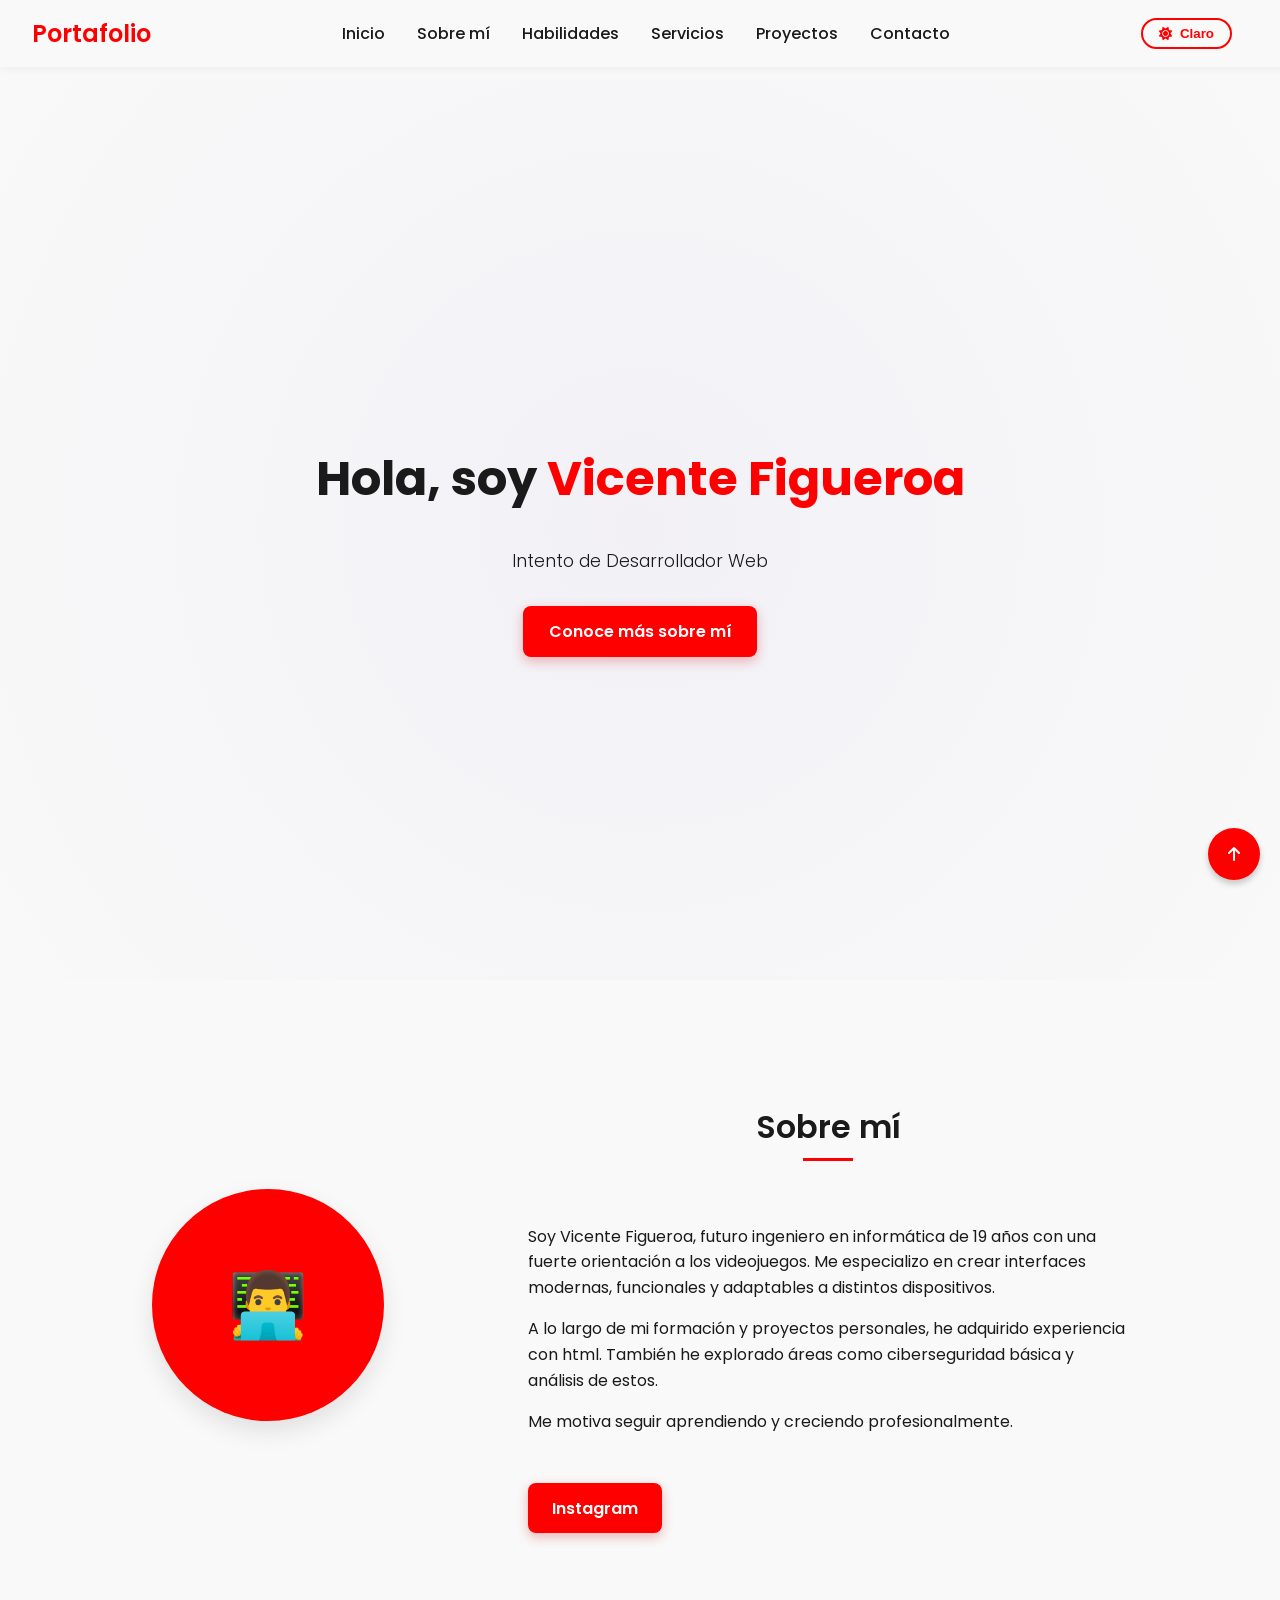
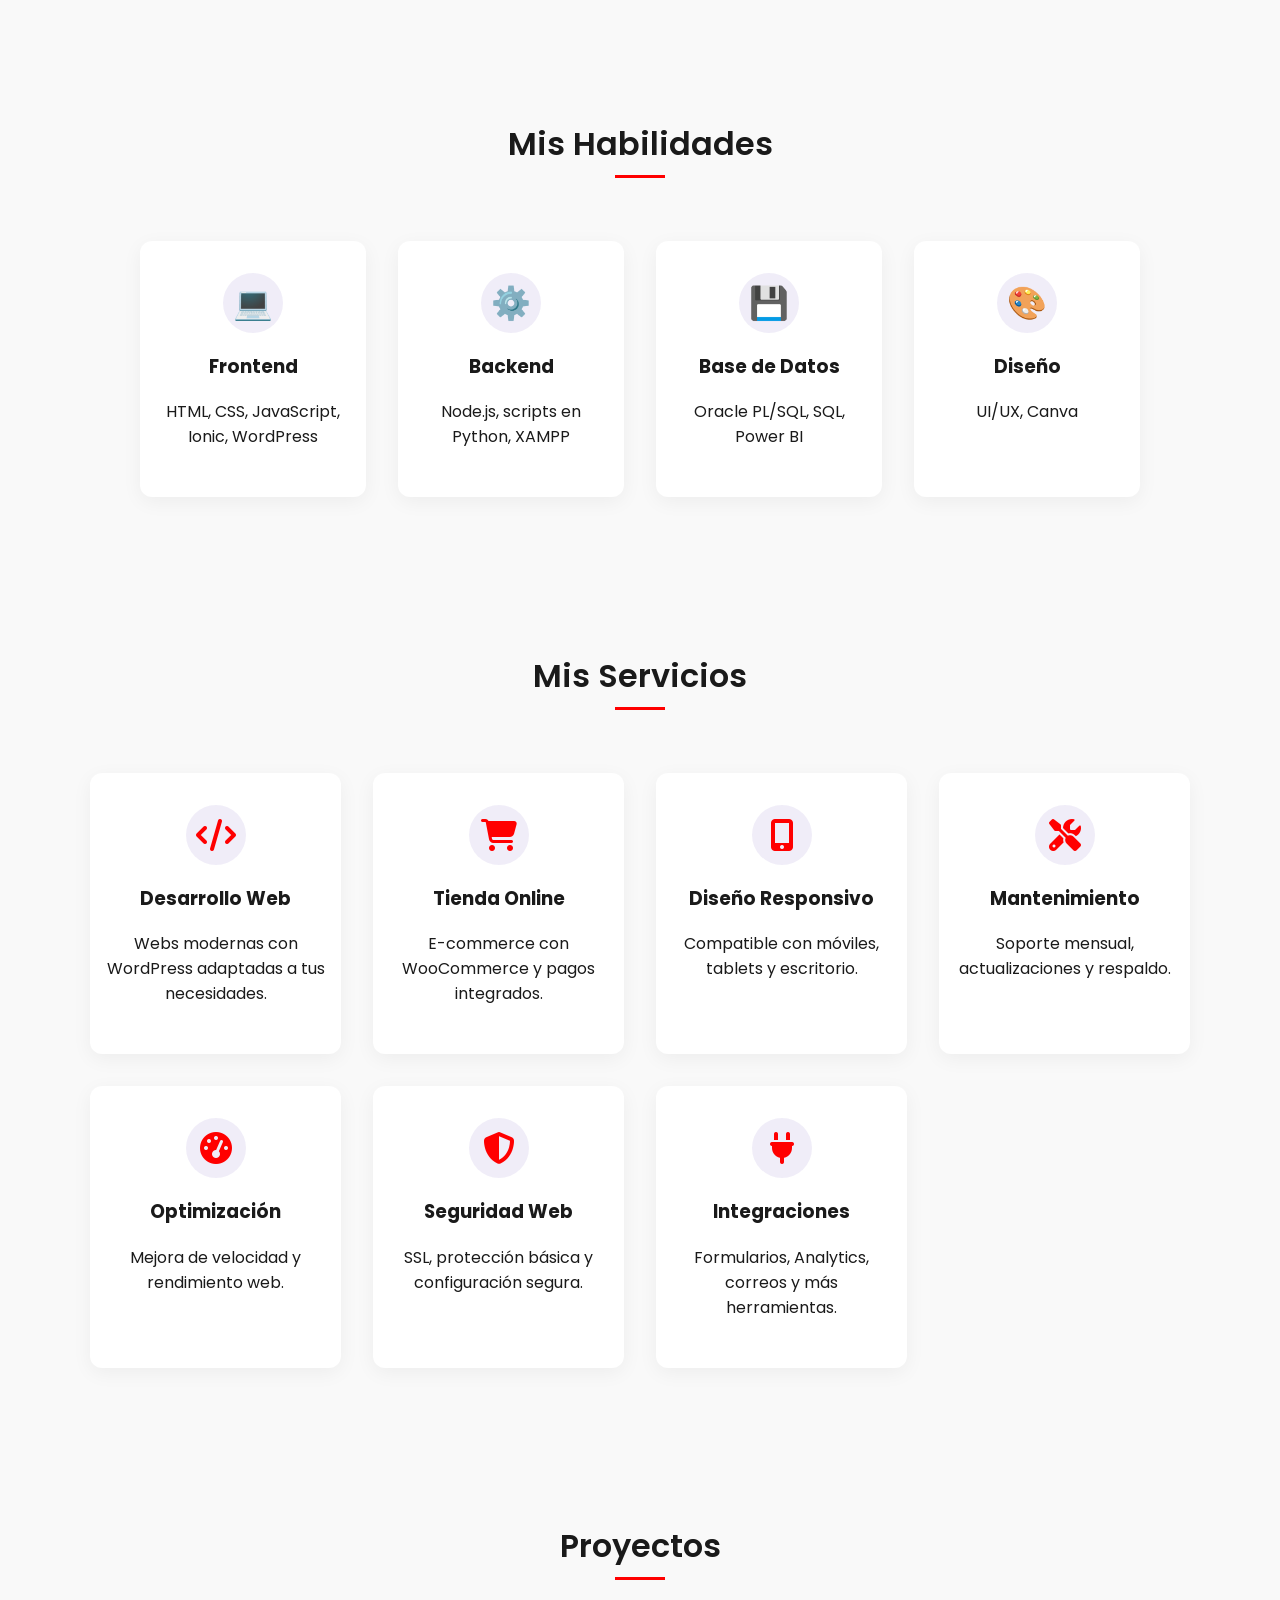
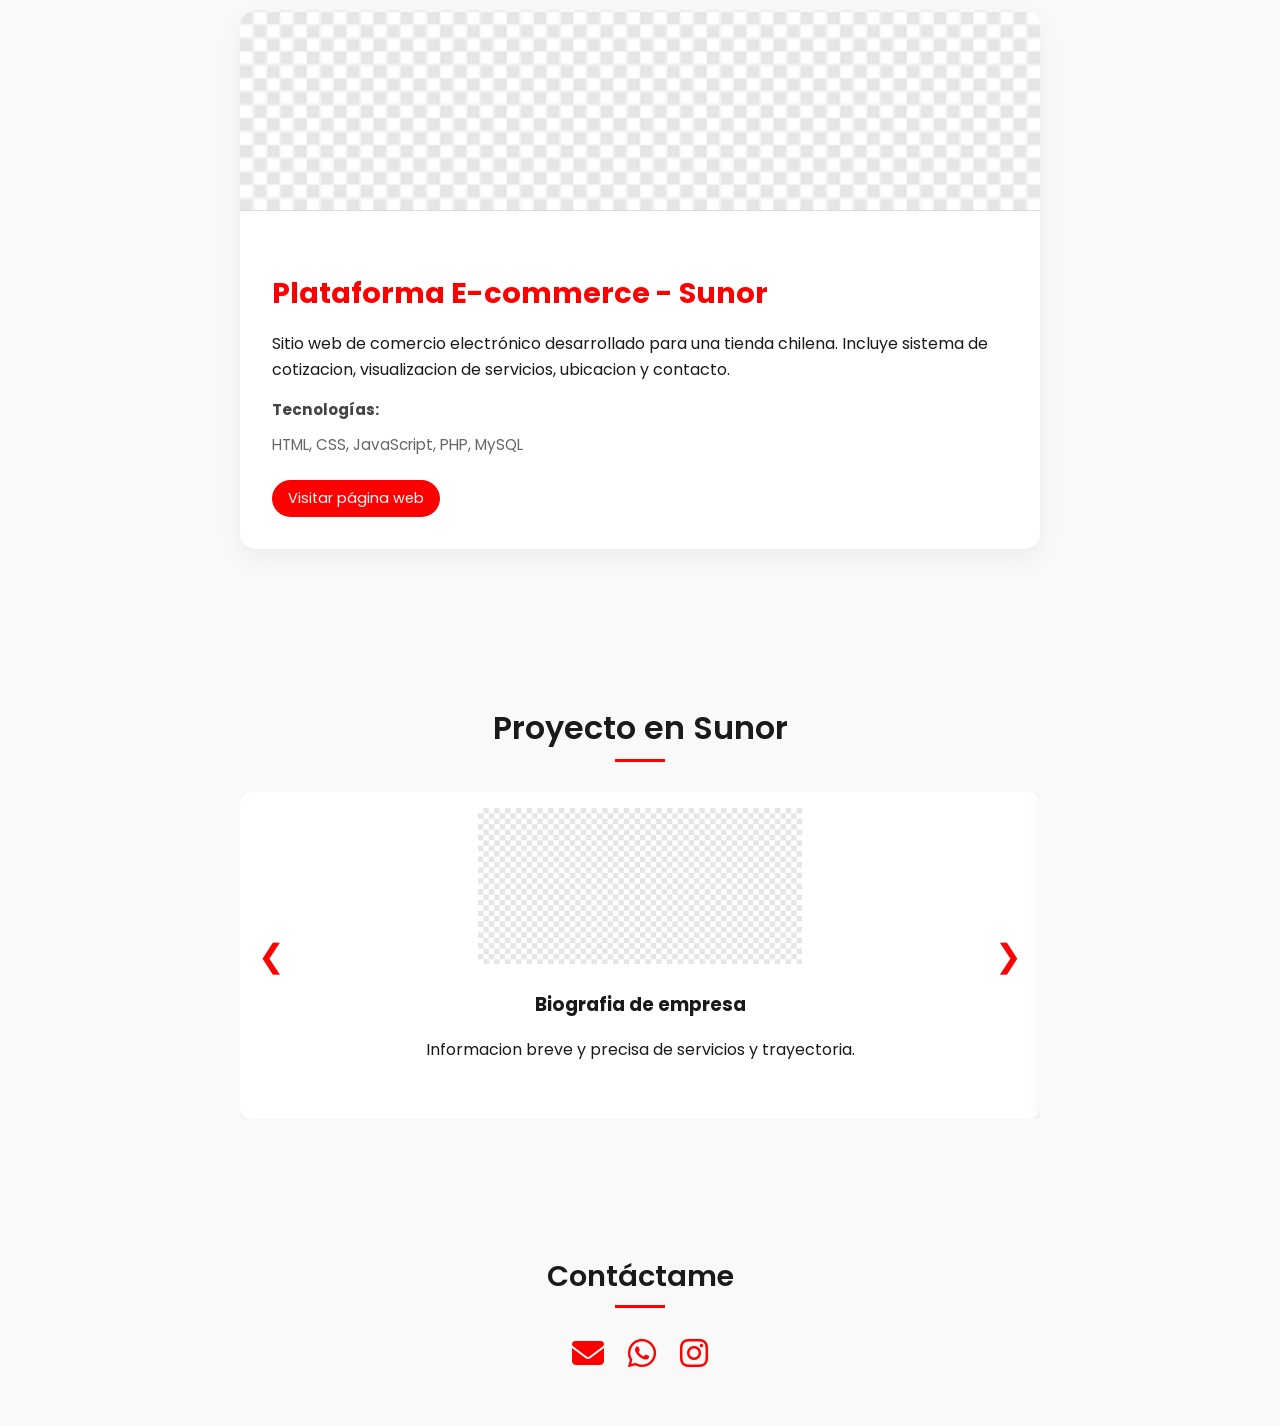
<file: docs/index.html>
<!DOCTYPE html>
<html lang="es">

<head>
  <meta charset="UTF-8" />
  <meta name="viewport" content="width=device-width, initial-scale=1" />
  <title>Portafolio Vicente</title>
  <link rel="stylesheet" href="style.css" />
  <link rel="stylesheet" href="https://cdnjs.cloudflare.com/ajax/libs/font-awesome/6.5.0/css/all.min.css">
  <link rel="icon" type="image/png" href="images/favicon-32x32.png">
  <!-- En el <head> -->
  <link rel="manifest" href="/Vicente-Portafolio/manifest.json">


  <meta name="theme-color" content="#6c4eb6">



</head>

<body>
  <header class="navbar">
    <div class="logo">Portafolio</span></div>

    <button class="menu-toggle" aria-label="Abrir menú">☰</button>

    <nav class="nav-links">
      <a href="#inicio">Inicio</a>
      <a href="#sobre-mi">Sobre mí</a>
      <a href="#habilidades">Habilidades</a>
      <a href="#servicios">Servicios</a>
      <a href="#proyectos">Proyectos</a>
      <a href="#contacto">Contacto</a>
    </nav>

    <!-- Mover el botón fuera de .nav-links -->
    <button id="modo-btn" class="modo-toggle">
      <i class="fas fa-sun"></i>
      <span>Claro</span>
    </button>
  </header>





  <section class="hero" id="inicio">
    <h1>Hola, soy <span>Vicente Figueroa</span></h1>
    <p>Intento de Desarrollador Web</p>
    <a href="#sobre-mi" class="btn-primary">Conoce más sobre mí</a>
  </section>


  <section id="sobre-mi" class="sobre-mi">
    <div class="container">
      <div class="contenido">
        <div class="ilustracion">
          <div class="emoji-circle">👨‍💻</div>
        </div>
        <div class="texto">
          <div class="titulo-sobremi">
            <h2>Sobre mí</h2>
          </div>
          <br />
          <p style="margin-top: 2rem;">
            Soy Vicente Figueroa, futuro ingeniero en informática de 19 años con una fuerte orientación a los videojuegos. Me especializo en crear interfaces modernas, funcionales y adaptables a distintos
            dispositivos.
          </p>
          <p>
            A lo largo de mi formación y proyectos personales, he adquirido experiencia con html. También he explorado áreas como ciberseguridad
            básica y análisis de estos.
          </p>
          <p>
            Me motiva seguir aprendiendo y creciendo profesionalmente.
            
          </p>
          <a href="https://www.instagram.com/koldjr.c/" download class="btn-descargar">Instagram</a>
        </div>
      </div>
    </div>
  </section>


  <section class="habilidades" id="habilidades">
    <div class="container">
      <h2>Mis Habilidades</h2>
      <br>
      <div class="cards">
        <div class="card">
          <div class="icono">💻</div>
          <h3>Frontend</h3>
          <p>HTML, CSS, JavaScript, Ionic, WordPress</p>
        </div>
        <div class="card">
          <div class="icono">⚙️</div>
          <h3>Backend</h3>
          <p>Node.js, scripts en Python, XAMPP</p>
        </div>
        <div class="card">
          <div class="icono">💾</div>
          <h3>Base de Datos</h3>
          <p>Oracle PL/SQL, SQL, Power BI</p>
        </div>
        <div class="card">
          <div class="icono">🎨</div>
          <h3>Diseño</h3>
          <p>UI/UX, Canva</p>
        </div>

      </div>
  </section>

  <section id="servicios" class="servicios">
    <div class="container">
      <h2>Mis Servicios</h2>
      <br>
      <div class="cards">
        <div class="cards">
          <div class="card">
            <div class="icono"><i class="fas fa-code"></i></div>
            <h3>Desarrollo Web</h3>
            <p>Webs modernas con WordPress adaptadas a tus necesidades.</p>
          </div>
          <div class="card">
            <div class="icono"><i class="fas fa-shopping-cart"></i></div>
            <h3>Tienda Online</h3>
            <p>E-commerce con WooCommerce y pagos integrados.</p>
          </div>
          <div class="card">
            <div class="icono"><i class="fas fa-mobile-alt"></i></div>
            <h3>Diseño Responsivo</h3>
            <p>Compatible con móviles, tablets y escritorio.</p>
          </div>
          <div class="card">
            <div class="icono"><i class="fas fa-tools"></i></div>
            <h3>Mantenimiento</h3>
            <p>Soporte mensual, actualizaciones y respaldo.</p>
          </div>
          <div class="card">
            <div class="icono"><i class="fas fa-tachometer-alt"></i></div>
            <h3>Optimización</h3>
            <p>Mejora de velocidad y rendimiento web.</p>
          </div>
          <div class="card">
            <div class="icono"><i class="fas fa-shield-alt"></i></div>
            <h3>Seguridad Web</h3>
            <p>SSL, protección básica y configuración segura.</p>
          </div>
          <div class="card">
            <div class="icono"><i class="fas fa-plug"></i></div>
            <h3>Integraciones</h3>
            <p>Formularios, Analytics, correos y más herramientas.</p>
          </div>
        </div>

      </div>
    </div>
  </section>


  <section id="proyectos" class="proyectos">
    <div class="container">
      <h2>Proyectos</h2>
      <div class="cards">
        <div class="card proyecto">
          <img src="images/furry.png" alt="Proyecto E-commerce Sunor" class="imagen-proyecto">
          <div class="contenido-card">
            <h3>Plataforma E-commerce - Sunor</h3>
            <p class="descripcion">
              Sitio web de comercio electrónico desarrollado para una tienda chilena. Incluye sistema de cotizacion,
              visualizacion de servicios, ubicacion y contacto.
            </p>
            <p class="tecnologias"><strong>Tecnologías:</strong> HTML, CSS, JavaScript, PHP, MySQL</p>
            <div class="botones">
              <a href="https://sunor.cl" target="_blank" class="btn">Visitar página web</a>

            </div>
          </div>
        </div>
      </div>
    </div>
  </section>

  <section id="proyectos" class="proyectos">
    <h2>Proyecto en Sunor</h2>
    <div class="carrusel">
      <div class="carrusel-track">
        <div class="proyecto-card">
          <img src="images/furry.png" alt="Proyecto 1">
          <h3>Biografia de empresa</h3>
          <p>Informacion breve y precisa de servicios y trayectoria.</p>
        </div>
        <!-- Puedes duplicar esto para más proyectos -->
        <div class="proyecto-card">
          <img src="images/furry.png" alt="Proyecto 1">
          <h3>Productos</h3>
          <p>Pagina de presentacion de productos con su descripcion y funcion de cotizacion directamente a su correo.
          </p>
        </div>

        <!-- Puedes duplicar esto para más proyectos -->
        <div class="proyecto-card">
          <img src="images/furry.png" alt="Proyecto 1">
          <h3>Metodo de contacto</h3>
          <p>Presentacion minimalista de metodo de contacto, con formulario para envio a su correo, junto a
            implemntacion de google maps para ver el lugar fisico de la empresa.</p>
        </div>
      </div>
      <button class="carrusel-prev">&#10094;</button>
      <button class="carrusel-next">&#10095;</button>
    </div>
  </section>



  <!-- Redes Sociales -->
  <section class="contacto" id="contacto">
    <h2>Contáctame</h2>
    <div class="social-icons">
      <a href="mailto:vicenteperaltaf18@gmail.com" title="Correo"><i class="fas fa-envelope"></i></a>
      <a href="https://wa.me/56983672124" target="_blank" title="WhatsApp"><i class="fab fa-whatsapp"></i></a>
      <a href="https://instagram.com/koldjr.c" target="_blank" title="Instagram"><i class="fab fa-instagram"></i></a>
    </div>
  </section>



  <script>
    const btn = document.getElementById('modo-btn');
    btn.addEventListener('click', () => {
      document.body.classList.toggle('dark');
      const isDark = document.body.classList.contains('dark');
      btn.innerHTML = isDark
        ? '<i class="fas fa-moon"></i> <span>Oscuro</span>'
        : '<i class="fas fa-sun"></i> <span>Claro</span>';
    });
  </script>
  <script>
    const track = document.querySelector('.carrusel-track');
    const prev = document.querySelector('.carrusel-prev');
    const next = document.querySelector('.carrusel-next');
    let index = 0;

    next.addEventListener('click', () => {
      index = (index + 1) % track.children.length;
      track.style.transform = `translateX(-${index * 100}%)`;
    });

    prev.addEventListener('click', () => {
      index = (index - 1 + track.children.length) % track.children.length;
      track.style.transform = `translateX(-${index * 100}%)`;
    });
  </script>
  <script>
    const menuBtn = document.querySelector('.menu-toggle');
    const navLinks = document.querySelector('.nav-links');

    menuBtn.addEventListener('click', () => {
      navLinks.classList.toggle('active');
    });
  </script>

  <script>
    if ('serviceWorker' in navigator) {
      navigator.serviceWorker.register('/Vicente-Portafolio/sw.js')

        .then(reg => console.log('✅ SW registrado', reg))
        .catch(err => console.error('❌ SW error', err));
    }
  </script>
  <script>
    window.addEventListener('DOMContentLoaded', () => {
      const isStandalone = window.matchMedia('(display-mode: standalone)').matches || window.navigator.standalone;

      if (isStandalone) {
        const whatsappBtn = document.querySelector('.btn-flotante');
        if (whatsappBtn) {
          whatsappBtn.style.display = 'none';
        }
      }
    });
  </script>


  <script>
    let deferredPrompt;

    // Captura el evento que dispara la posibilidad de instalar
    window.addEventListener('beforeinstallprompt', (e) => {
      e.preventDefault(); // Evita que aparezca automáticamente
      deferredPrompt = e;

      const installBtn = document.getElementById('btnInstalar');
      installBtn.style.display = 'inline-block';

      installBtn.addEventListener('click', async () => {
        if (deferredPrompt) {
          deferredPrompt.prompt(); // Muestra el diálogo de instalación
          const result = await deferredPrompt.userChoice;

          if (result.outcome === 'accepted') {
            console.log('App instalada');
          } else {
            console.log('Instalación cancelada');
          }

          deferredPrompt = null;
          installBtn.style.display = 'none';
        }
      });
    });

    // Oculta el botón si ya está instalada
    window.addEventListener('DOMContentLoaded', () => {
      const isStandalone = window.matchMedia('(display-mode: standalone)').matches || window.navigator.standalone;
      if (isStandalone) {
        document.getElementById('btnInstalar')?.remove();
      }
    });
  </script>






  <button id="btn-instalar" style="display:none">Instalar App</button>

  <button onclick="window.scrollTo({top: 0, behavior: 'smooth'})" id="btnSubir">
    <i class="fas fa-arrow-up"></i>
  </button>
  <a href="https://wa.me/56933542751" target="_blank" class="btn-flotante" title="WhatsApp">
    <i class="fab fa-whatsapp"></i>
  </a>
  <button id="btnInstalar" class="btn-descargar" style="display: none;">
    📲 Instalar aplicación
  </button>


</body>

</html>
</file>
<file: docs/style.css>
@import url('https://fonts.googleapis.com/css2?family=Poppins:wght@300;600&display=swap');

:root {
  --bg: #f9f9f9;
  --text: #1a1a1a;
  --primary: hsl(0, 100%, 50%);
  --btn-bg: #ff0000;
  --btn-shadow: rgba(209, 20, 20, 0.3);
  --card-bg: #ffffff;
  --card-shadow: rgba(0, 0, 0, 0.05);
}

h2 {
  font-size: 2rem;
  font-weight: 600;
  margin-bottom: 1.5rem;
  text-align: center;
  position: relative;
}

h2::after {
  content: '';
  width: 50px;
  height: 3px;
  background-color: var(--primary);
  position: absolute;
  bottom: -10px;
  left: 50%;
  transform: translateX(-50%);
}


body.dark {
  --bg: #121212;
  --text: #f0f0f0;
  --primary: #ff0000;
  --btn-bg: #ff0000;
  --btn-shadow: rgba(183, 148, 244, 0.2);
  --card-bg: #1e1e1e;
  --card-shadow: rgba(255, 255, 255, 0.03);
}


body {
  margin: 0;
  font-family: 'Poppins', sans-serif;
  background-color: var(--bg);
  color: var(--text);
  transition: background 0.3s ease, color 0.3s ease;
}

/* NAVBAR */
.navbar {
  position: fixed;
  top: 0;
  width: 100%;
  background-color: var(--bg);
  display: flex;
  align-items: center;
  justify-content: space-between;
  padding: 1rem 2rem;
  box-shadow: 0 2px 10px rgba(0, 0, 0, 0.05);
  z-index: 999;
  gap: 1rem;
}

.logo {
  font-size: 1.5rem;
  font-weight: 600;
  color: var(--primary);
}

.logo span {
  font-weight: 700;
}

.nav-links a {
  margin: 0 1rem;
  color: var(--text);
  font-weight: 500;
  text-decoration: none;
  transition: color 0.3s ease;
}

.nav-links a:hover {
  color: var(--primary);
}

/* Botón modo */
.modo-toggle {
  background: transparent;
  border: 2px solid var(--primary);
  border-radius: 25px;
  padding: 0.4rem 1rem;
  color: var(--primary);
  font-weight: 600;
  cursor: pointer;
  display: flex;
  align-items: center;
  gap: 0.5rem;
  transition: background 0.3s ease;
  margin-right: 5rem; /* Ajusta o elimina si es necesario */
}

.modo-toggle:hover {
  background-color: var(--primary);
  color: white;
}

/* HERO */
.hero {
  height: 100vh;
  background: radial-gradient(circle at center, rgba(108, 78, 182, 0.05) 0%, transparent 100%), var(--bg);
  display: flex;
  flex-direction: column;
  justify-content: center;
  align-items: center;
  text-align: center;
  padding: 0 2rem;
  margin-top: 80px;
}

.hero h1 {
  font-size: 3rem;
  margin-bottom: 1rem;
}

.hero h1 span {
  color: var(--primary);
}

.hero p {
  font-size: 1.1rem;
  font-weight: 300;
  max-width: 600px;
  margin-bottom: 2rem;
}

.btn-primary {
  background-color: var(--btn-bg);
  color: white;
  padding: 0.8rem 1.6rem;
  border-radius: 8px;
  text-decoration: none;
  font-weight: 600;
  box-shadow: 0 4px 12px var(--btn-shadow);
  transition: transform 0.2s ease, background 0.3s ease;
}

.btn-primary:hover {
  transform: translateY(-3px);
  background-color: #ff0000;
}


.sobre-mi {
  padding: 4rem 1rem;
}

.sobre-mi .contenido {
  display: flex;
  flex-wrap: wrap;
  align-items: center;
  justify-content: center;
  gap: 2rem;
  max-width: 1000px;
  margin: 0 auto;
  text-align: left;
}

.ilustracion {
  flex: 0 0 auto; /* Tamaño fijo para el ícono */
}
.texto {
  flex: 1 1 300px;
  max-width: 600px;
}

.ilustracion .emoji-circle {
  background-color: var(--primary);
  width: 200px;
  height: 200px;
  border-radius: 50%;
  font-size: 4rem;
  display: flex;
  align-items: center;
  justify-content: center;
  box-shadow: 0 10px 25px rgba(0, 0, 0, 0.1);
}

.texto h2 {
  font-size: 2rem;
  font-weight: 600;
  margin-bottom: 1rem;
  position: relative;
}


.texto p {
  font-size: 1rem;
  line-height: 1.6;
  margin-bottom: 1rem;
}

/* Sección Habilidades */
.habilidades {
  background-color: var(--bg);
  padding: 4rem 1rem;
  text-align: center;
}

.habilidades h2 {
  font-size: 2rem;
  font-weight: 600;
  margin-bottom: 3rem;
  position: relative;
}

.habilidades h2::after {
  content: '';
  width: 50px;
  height: 3px;
  background-color: var(--primary);
  position: absolute;
  bottom: -10px;
  left: 50%;
  transform: translateX(-50%);
}

.cards {
  display: grid;
  grid-template-columns: repeat(4, 1fr); /* 4 columnas fijas */
  gap: 2rem;
  max-width: 1000px;
  margin: 0 auto;
}

.card {
  background-color: var(--card-bg);
  border-radius: 12px;
  padding: 2rem 1rem;
  box-shadow: 0 5px 20px var(--card-shadow);
  transition: transform 0.3s ease;
}

.card:hover {
  transform: translateY(-10px);
}

.icono {
  font-size: 2rem;
  color: var(--primary);
  margin-bottom: 1rem;
  background-color: rgba(108, 78, 182, 0.1);
  width: 60px;
  height: 60px;
  margin: 0 auto 1rem;
  border-radius: 50%;
  display: flex;
  align-items: center;
  justify-content: center;
}
/* Sección Proyectos */
.proyectos {
  background-color: var(--bg);
  padding: 4rem 1rem;
  text-align: center;
}

.proyectos .container {
  max-width: 1100px;
  margin: 0 auto;
}

.proyectos .cards {
  display: grid;
  grid-template-columns: repeat(auto-fit, minmax(280px, 1fr));
  gap: 2rem;
}

.proyectos .card img {
  width: 100%;
  max-height: 200px;
  object-fit: cover;
  border-top-left-radius: 12px;
  border-top-right-radius: 12px;
}


/* Contenido dentro de la tarjeta */
.contenido-card {
  padding: 1.5rem;
  text-align: left;
}
.proyectos .card.proyecto {
  display: flex;
  flex-direction: column;
  max-width: 800px;
  margin: 0 auto;
  background-color: var(--card-bg);
  border-radius: 16px;
  overflow: hidden;
  box-shadow: 0 10px 25px var(--card-shadow);
  text-align: left;
  padding: 0;
}

.imagen-proyecto {
  width: 100%;
  max-height: 320px;
  object-fit: cover;
  border-bottom: 1px solid #ddd;
}

.proyectos .contenido-card {
  padding: 2rem;
}
section h2 {
  font-size: 2rem;
  font-weight: 600;
  margin-bottom: 2.5rem;
  text-align: center;
  position: relative;
}

section h2::after {
  content: '';
  width: 50px;
  height: 3px;
  background-color: var(--primary);
  position: absolute;
  bottom: -10px;
  left: 50%;
  transform: translateX(-50%);
}

.proyectos .contenido-card h3 {
  font-size: 1.8rem;
  margin-bottom: 1rem;
  color: var(--primary);
}

.proyectos .descripcion {
  font-size: 1rem;
  color: var(--text);
  line-height: 1.6;
  margin-bottom: 1rem;
}

.proyectos .tecnologias {
  font-size: 0.95rem;
  margin-bottom: 1.5rem;
  color: #666;
}

.proyectos .botones {
  justify-content: flex-start;
}
.contenido-card h3 {
  margin-bottom: 0.5rem;
  font-size: 1.4rem;
  color: var(--primary);
}

.contenido-card p {
  font-size: 0.95rem;
  margin-bottom: 0.75rem;
  color: var(--text);
}

.contenido-card strong {
  color: #444;
  display: block;
  margin-bottom: 0.75rem;
}

/* Botones del proyecto */
.botones {
  display: flex;
  flex-wrap: wrap;
  gap: 1rem;
  margin-top: 1rem;
}

.botones .btn {
  background-color: var(--primary);
  color: white;
  padding: 0.6rem 1.2rem;
  border-radius: 25px;
  font-size: 0.9rem;
  text-decoration: none;
  transition: background-color 0.3s ease, transform 0.2s ease;
}

.botones .btn:hover {
  background-color: #ff0000;
  transform: scale(1.05);
}

.icono-grande {
  background-color: var(--primary);
  font-size: 2rem;
  padding: 3rem 0;
  color: white;
}

.contenido-card {
  padding: 1.5rem;
}

.contenido-card h3 {
  margin-bottom: 1rem;
  font-size: 1.25rem;
}

.contenido-card p {
  font-size: 0.95rem;
  margin-bottom: 1rem;
  color: #555;
}

.botones {
  display: flex;
  justify-content: center;
  gap: 1rem;
}

.botones .btn {
  background-color: var(--primary);
  color: #fff;
  padding: 0.5rem 1rem;
  border-radius: 20px;
  font-size: 0.9rem;
  text-decoration: none;
  transition: background-color 0.3s ease;
}

.botones .btn:hover {
  background-color: #ff0101;
}

/* Redes Sociales */
.contacto {
  background-color: var(--bg);
  padding: 3rem 1rem;
  text-align: center;
}

.contacto h2 {
  font-size: 1.8rem;
  margin-bottom: 2rem;
}

.social-icons {
  display: flex;
  justify-content: center;
  gap: 1.5rem;
  font-size: 2rem;
}

.social-icons a {
  color: var(--primary);
  transition: transform 0.3s ease, color 0.3s ease;
}

.social-icons a:hover {
  color: #ff0202;
  transform: scale(1.2);
}


/* Sección Servicios */
.servicios {
  background-color: var(--bg);
  padding: 4rem 1rem;
  text-align: center;
}

.servicios h2 {
  font-size: 2rem;
  font-weight: 600;
  margin-bottom: 3rem;
  position: relative;
}

.servicios h2::after {
  content: '';
  width: 50px;
  height: 3px;
  background-color: var(--primary);
  position: absolute;
  bottom: -10px;
  left: 50%;
  transform: translateX(-50%);
}

.servicios .cards {
  display: grid;
  grid-template-columns: repeat(auto-fit, minmax(250px, 1fr));
  gap: 2rem;
  max-width: 1100px;
  margin: 0 auto;
}

.servicios .card {
  background-color: var(--card-bg);
  border-radius: 12px;
  padding: 2rem 1rem;
  box-shadow: 0 5px 20px var(--card-shadow);
  transition: transform 0.3s ease;
}

.servicios .card:hover {
  transform: translateY(-10px);
}

.servicios .card .icono {
  font-size: 2rem;
  color: var(--primary);
  background-color: rgba(108, 78, 182, 0.1);
  width: 60px;
  height: 60px;
  margin: 0 auto 1rem;
  border-radius: 50%;
  display: flex;
  align-items: center;
  justify-content: center;
}

.servicios .card strong {
  display: block;
  margin-top: 1rem;
  color: green;
  font-size: 1.1rem;
}

/* Imagen destacada en proyectos */
.proyectos .card img {
  width: 100%;
  max-height: 200px;
  object-fit: cover;
  border-top-left-radius: 12px;
  border-top-right-radius: 12px;
}

/*cv*/

.btn-descargar {
  display: inline-block;
  margin-top: 1.5rem;
  background-color: var(--primary);
  color: white;
  padding: 0.8rem 1.5rem;
  border-radius: 8px;
  text-decoration: none;
  font-weight: 600;
  box-shadow: 0 4px 12px var(--btn-shadow);
  transition: transform 0.2s ease, background 0.3s ease;
}

.btn-descargar:hover {
  background-color: #ff0000;
  transform: translateY(-3px);
}


/*carrusel*/

.carrusel {
  position: relative;
  overflow: hidden;
  max-width: 800px;
  margin: 0 auto;
}

.carrusel-track {
  display: flex;
  transition: transform 0.5s ease;
}

.proyecto-card {
  min-width: 100%;
  padding: 1rem;
  box-sizing: border-box;
  background-color: var(--card-bg);
  border-radius: 12px;
  box-shadow: 0 5px 20px var(--card-shadow);
  text-align: center;
}

.carrusel-prev, .carrusel-next {
  position: absolute;
  top: 50%;
  transform: translateY(-50%);
  font-size: 2rem;
  background: none;
  border: none;
  color: var(--primary);
  cursor: pointer;
  padding: 0.5rem;
  z-index: 1;
}

.carrusel-prev { left: 10px; }
.carrusel-next { right: 10px; }


/*responsive*/

@media (max-width: 768px) {
  .contenido {
    flex-direction: column;
    text-align: center;
  }

  .cards {
    grid-template-columns: repeat(2, 1fr); /* o 1fr si es muy angosto */
  }

  .nav-links {
    flex-direction: column;
    align-items: flex-start;
  }

  .navbar {
    flex-wrap: wrap;
    gap: 0.5rem;
  }

  .emoji-circle {
    margin: 0 auto;
  }
}

@media (max-width: 480px) {
  .cards {
    grid-template-columns: 1fr;
  }

  .modo-toggle {
    margin-right: 0;
  }

  .botones {
    flex-direction: column;
    align-items: center;
  }

  .proyecto-card img {
    max-height: 180px;
  }
}
@media (max-width: 480px) {
  .servicios .cards {
    grid-template-columns: 1fr;
  }
}
/* Estilo base para el botón modo oscuro */
.modo-toggle {
  background: transparent;
  border: 2px solid var(--primary);
  border-radius: 25px;
  padding: 0.4rem 1rem;
  color: var(--primary);
  font-weight: 600;
  cursor: pointer;
  display: flex;
  align-items: center;
  gap: 0.5rem;
  transition: background 0.3s ease;
   margin-right: 5rem; 
}

/* Hover efecto en escritorio */
.modo-toggle:hover {
  background-color: var(--primary);
  color: white;
}

/* Estilo cuando está dentro del menú responsive */
@media (max-width: 768px) {
  .nav-links .modo-toggle {
    width: 100%;
    padding: 0.8rem;
    background-color: transparent;
    color: var(--primary);
    border: none;
    border-radius: 0;
    font-size: 1rem;
    justify-content: flex-start;
    gap: 0.5rem;
    transition: background 0.3s ease;
    
  }

  .nav-links .modo-toggle:hover {
    background-color: rgba(255, 0, 255, 0.1);
    color: var(--primary);
  }

  .nav-links .modo-toggle i {
    font-size: 1rem;
  }
}

/* Estilo del navbar en móviles */
@media (max-width: 768px) {
  .navbar {
    flex-wrap: wrap;
    justify-content: space-between;
    align-items: center;
  }

  .nav-links {
    display: none;
    flex-direction: column;
    width: 100%;
    background-color: var(--bg);
    position: absolute;
    top: 70px;
    left: 0;
    padding: 1rem 2rem;
    box-shadow: 0 4px 10px rgba(0, 0, 0, 0.1);
    z-index: 998;
  }

  .nav-links.active {
    display: flex;
  }

  .menu-toggle {
    display: block;
    font-size: 1.5rem;
    background: none;
    border: none;
    color: var(--primary);
    cursor: pointer;
  }
}

/* Estilo del navbar en escritorio */
@media (min-width: 769px) {
  .menu-toggle {
    display: none;
  }

  .nav-links {
    display: flex !important;
    position: static;
    flex-direction: row;
    align-items: center;
    background-color: transparent;
    padding: 0;
    box-shadow: none;
  }
}
/* Sección principal */
.sobre-mi .container {
  max-width: 1100px;
  margin: 0 auto;
  padding: 2rem;
}

.sobre-mi .contenido {
  display: flex;
  align-items: center;
  gap: 2rem;
}

/* Ícono */
.sobre-mi .ilustracion {
  flex-shrink: 0;
   margin-right: 4rem; /* Ajusta el espacio entre el icono y el texto */  
}

.emoji-circle {
  font-size: 3rem;
  background-color: #ff0000; /* Morado */
  color: #fff;
  border-radius: 50%;
  padding: 1rem;
  display: flex;
  justify-content: center;
  align-items: center;
  width: 80px;
  height: 80px;
}

/* Texto */
.sobre-mi .texto {
  flex: 1;
}

.titulo-sobremi {
  margin-bottom: 1rem;
}

/* Botón */
.btn-descargar {
  margin-top: 2rem;
  display: inline-block;
}

/* Estilos base */
.sobre-mi .contenido {
  display: flex;
  align-items: center;
  justify-content: center;
  gap: 2rem;
}




.sobre-mi .ilustracion {
  margin-right: 7rem;
}

@media (max-width: 768px) {
  .sobre-mi .container {
    display: flex; /* ← esto es CLAVE */
    flex-direction: column;
    align-items: center;
    text-align: center;
  }

  .sobre-mi .contenido {
    flex-direction: column;
    align-items: center;
    gap: 1.5rem;
  }

  .sobre-mi .ilustracion {
    margin: 0 auto 1rem auto; /* CENTRADO */
    display: flex;
    justify-content: center;
  }

  .emoji-circle {
    width: 120px;
    height: 120px;
    font-size: 3.5rem;
  }

  .sobre-mi .texto {
    max-width: 90%;
    padding: 0 1rem;
    text-align: center;
  }

  .btn-descargar {
    margin-top: 2rem;
  }

  .titulo-sobremi {
    margin-bottom: 1rem;
  }
}

/* iPhone SE y modelos pequeños (320px a 375px de ancho) */
@media screen and (max-width: 375px) {
  .sobre-mi .emoji-circle {
    width: 100px;
    height: 100px;
    font-size: 2.8rem;
  }

  .sobre-mi .ilustracion {
    margin-bottom: 1rem;
  }

  .sobre-mi .texto {
    padding: 0 1rem;
    font-size: 0.9rem;
  }
}

/* iPhone 6/7/8, X, 11, 12, 13, 14 (375px a 414px) */
@media screen and (min-width: 376px) and (max-width: 414px) {
  .sobre-mi .emoji-circle {
    width: 110px;
    height: 110px;
    font-size: 3.2rem;
  }

  .sobre-mi .ilustracion {
    margin-bottom: 1rem;
  }

  .sobre-mi .texto {
    padding: 0 2rem;
  }
}

/* iPhone Plus / Max (ancho mayor a 415px hasta 480px) */
@media screen and (min-width: 415px) and (max-width: 480px) {
  .sobre-mi .emoji-circle {
    width: 120px;
    height: 120px;
    font-size: 3.5rem;
  }

  .sobre-mi .ilustracion {
    margin-bottom: 1rem;
  }

  .sobre-mi .texto {
    padding: 0 2rem;
  }
}


#btnSubir {
  display: none;
  position: fixed;
  bottom: 20px;
  right: 20px;
  width: 52px;
  height: 52px;
  background-color: #ff0000;
  color: white;
  border: none;
  border-radius: 50%;
  cursor: pointer;
  font-size: 1rem;
  display: flex;
  align-items: center;
  justify-content: center;
  box-shadow: 0 4px 6px rgba(0, 0, 0, 0.2);
  z-index: 999;
  transition: transform 0.2s ease;
  outline: none;
  -webkit-tap-highlight-color: transparent; /* ← Elimina el cuadrado en móviles */
}

#btnSubir:hover {
  transform: scale(1.1);
}

#btnSubir:focus {
  outline: none;
  box-shadow: none; /* ← Esto evita el borde azul */
}

#btnSubir:active {
  transform: scale(0.95);
  background-color: #ff0000;
}

/* Firefox específico: elimina borde interno */
#btnSubir::-moz-focus-inner {
  border: 0;
}

/*Boton whattsapp*/

.btn-flotante {
  position: fixed;
  bottom: 20px;
  left: 20px;
  width: 56px;
  height: 56px;
  background-color: #25d366;
  color: white;
  border-radius: 50%;
  display: flex;
  align-items: center;
  justify-content: center;
  font-size: 1.5rem;
  text-decoration: none;
  box-shadow: 0 4px 6px rgba(0, 0, 0, 0.2);
  z-index: 1000;
  transition: transform 0.2s ease;
  /* Elimina esto: display: block; */
}

.btn-flotante i {
  font-size: 1.8rem;
  line-height: 1;
}

/* Mostrar solo en móviles */
@media (min-width: 769px) {
  .btn-flotante {
    display: none;
  }
}


#btnInstalar {
  position: fixed;
  bottom: 90px;
  right: 20px;
  z-index: 999;
}
</file>
